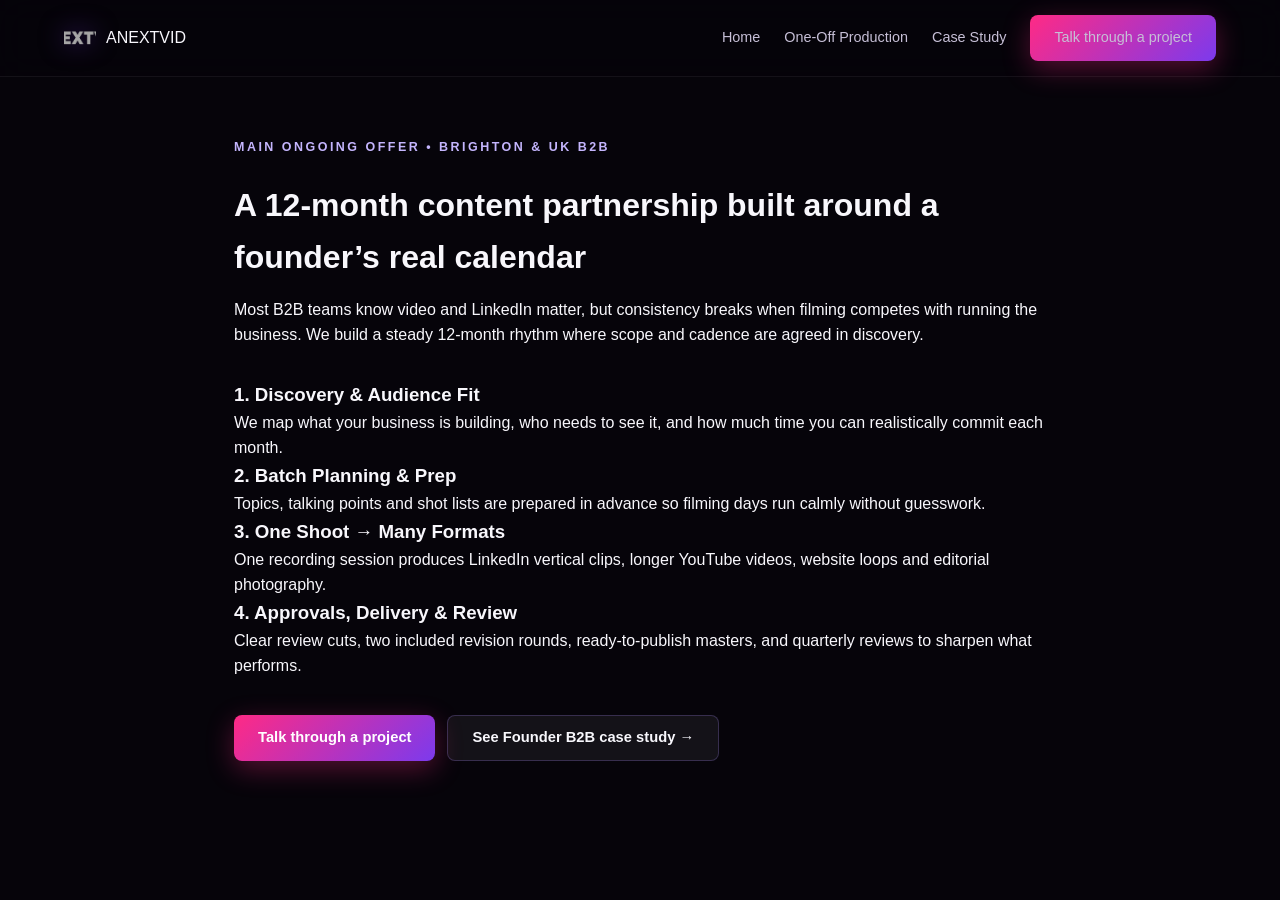
<file: services/12-month-content-partnership/index.html>
<!DOCTYPE html>
<html lang="en">
<head>
  <meta charset="UTF-8" />
  <meta name="viewport" content="width=device-width, initial-scale=1.0" />
  <title>12-Month B2B Content Partnership for Founders | ANEXTVID Brighton</title>
  <meta name="description" content="Ongoing 12-month video, photography and LinkedIn content partnership for busy B2B founders. Discovery, batch filming around your schedule, approvals and multi-channel delivery." />
  <link rel="canonical" href="https://anextvid.com/services/12-month-content-partnership/" />
  <meta name="robots" content="index, follow" />
  <link rel="icon" type="image/png" href="../../assets/images/anextvid.png" />
  <link rel="stylesheet" href="../../shared/tokens.css" />
  <link rel="stylesheet" href="../../style.css" />
  <script type="application/ld+json">
  {
    "@context": "https://schema.org",
    "@type": "Service",
    "name": "12-Month B2B Content Partnership",
    "provider": { "@type": "ProfessionalService", "name": "ANEXTVID", "url": "https://anextvid.com/" },
    "areaServed": ["Brighton", "London", "United Kingdom"],
    "description": "Ongoing video production, photography and LinkedIn content partnership tailored around founder availability."
  }
  </script>
</head>
<body>
  <header class="topbar">
    <div class="container topbar-inner">
      <a href="../../" class="brand" style="display:flex;align-items:center;gap:10px;text-decoration:none;color:inherit;">
        <img src="../../assets/images/anextvid.png" alt="ANEXTVID logo" width="32" height="32" style="width:32px;height:32px;border-radius:8px;object-fit:cover;" />
        <span>ANEXTVID</span>
      </a>
      <nav class="nav" aria-label="Primary">
        <a href="../../">Home</a>
        <a href="../one-off-production/">One-Off Production</a>
        <a href="../../work/founder-b2b-system/">Case Study</a>
        <a href="../../#contact" class="btn btn-neon" data-track-cta="svc_12m_talk_project">Talk through a project</a>
      </nav>
    </div>
  </header>

  <main class="section" style="padding-top:56px;">
    <div class="container" style="max-width:860px;">
      <p class="eyebrow">Main Ongoing Offer • Brighton &amp; UK B2B</p>
      <h1 style="margin-top:8px;">A 12-month content partnership built around a founder’s real calendar</h1>
      <p class="lead" style="margin-top:14px;">Most B2B teams know video and LinkedIn matter, but consistency breaks when filming competes with running the business. We build a steady 12-month rhythm where scope and cadence are agreed in discovery.</p>

      <div class="grid-2" style="margin-top:32px;">
        <article class="card"><h3>1. Discovery &amp; Audience Fit</h3><p>We map what your business is building, who needs to see it, and how much time you can realistically commit each month.</p></article>
        <article class="card"><h3>2. Batch Planning &amp; Prep</h3><p>Topics, talking points and shot lists are prepared in advance so filming days run calmly without guesswork.</p></article>
        <article class="card"><h3>3. One Shoot → Many Formats</h3><p>One recording session produces LinkedIn vertical clips, longer YouTube videos, website loops and editorial photography.</p></article>
        <article class="card"><h3>4. Approvals, Delivery &amp; Review</h3><p>Clear review cuts, two included revision rounds, ready-to-publish masters, and quarterly reviews to sharpen what performs.</p></article>
      </div>

      <div style="margin-top:36px;display:flex;gap:12px;flex-wrap:wrap;">
        <a href="../../?service=12-month-partnership#contact" class="btn btn-neon" data-track-cta="svc_12m_bottom_cta">Talk through a project</a>
        <a href="../../work/founder-b2b-system/" class="btn btn-ghost">See Founder B2B case study →</a>
      </div>
    </div>
  </main>

  <script src="../../shared/analytics.js" defer></script>
</body>
</html>
</file>
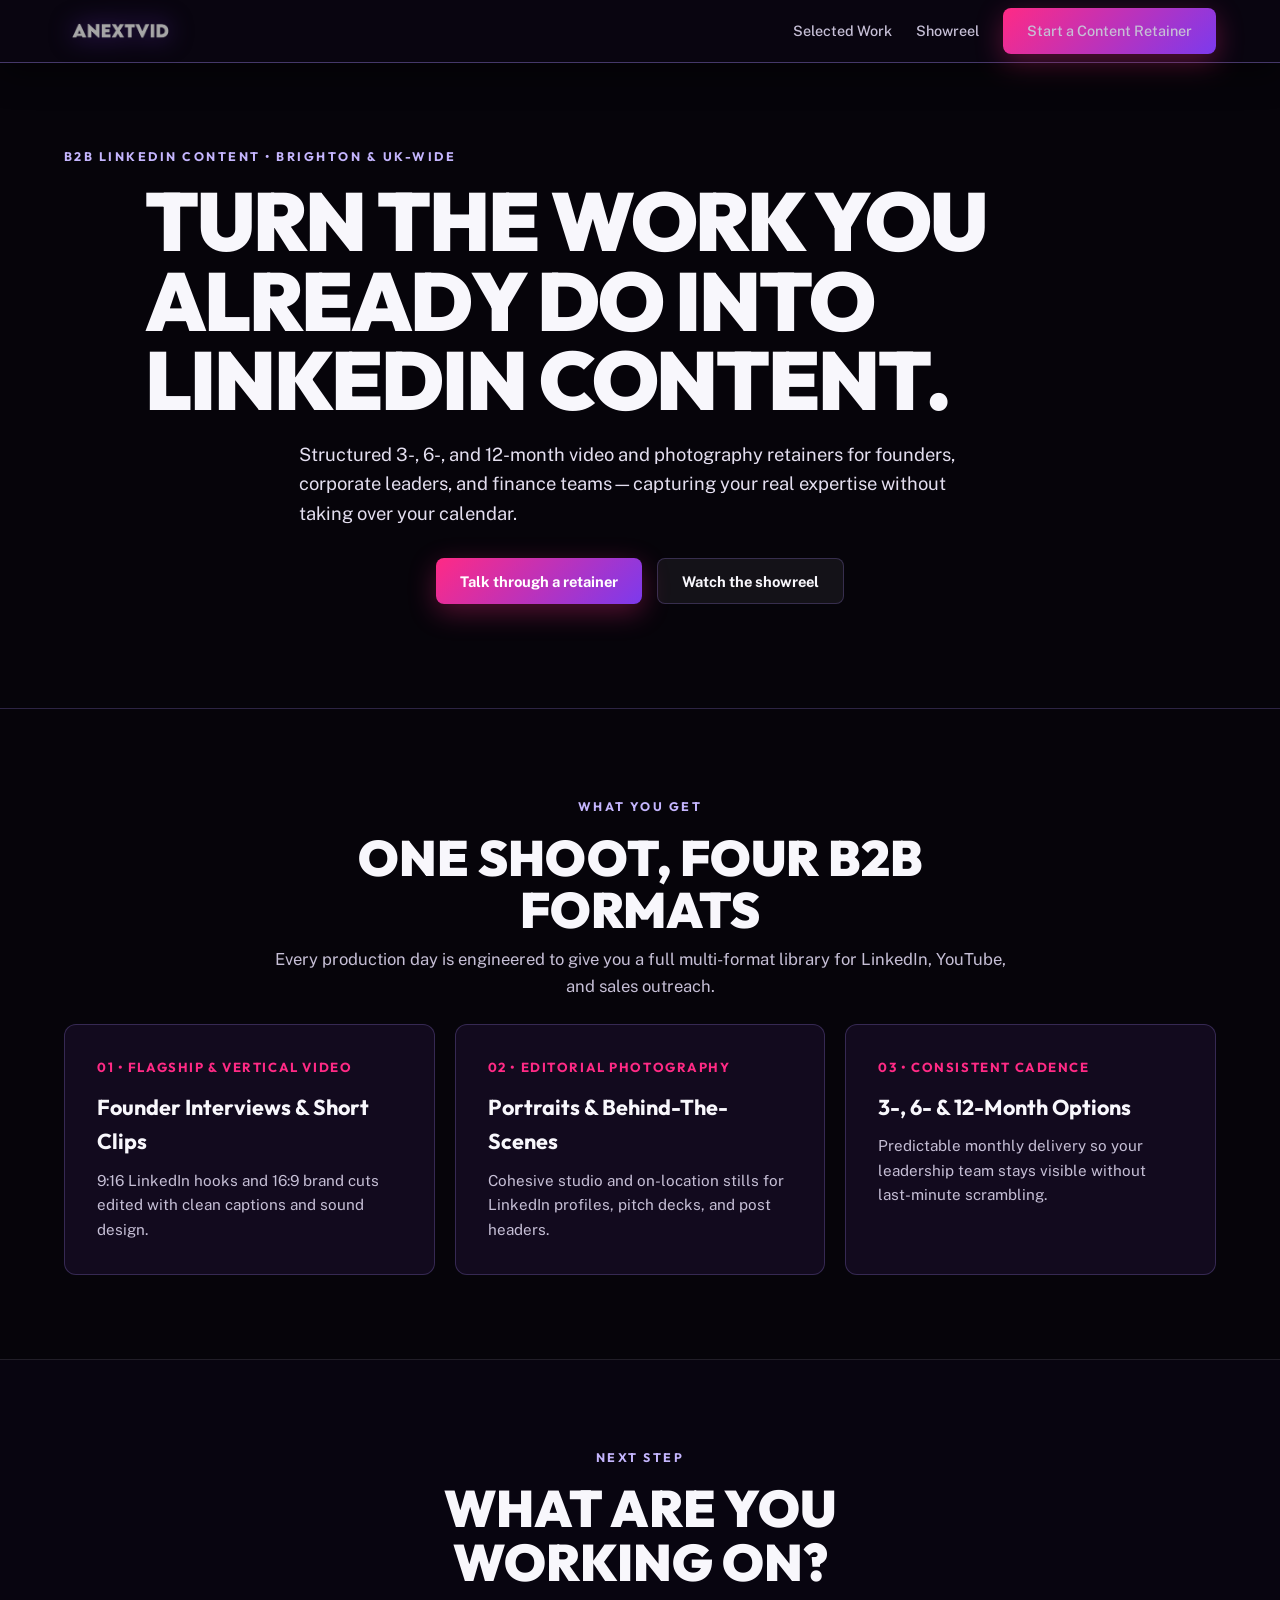
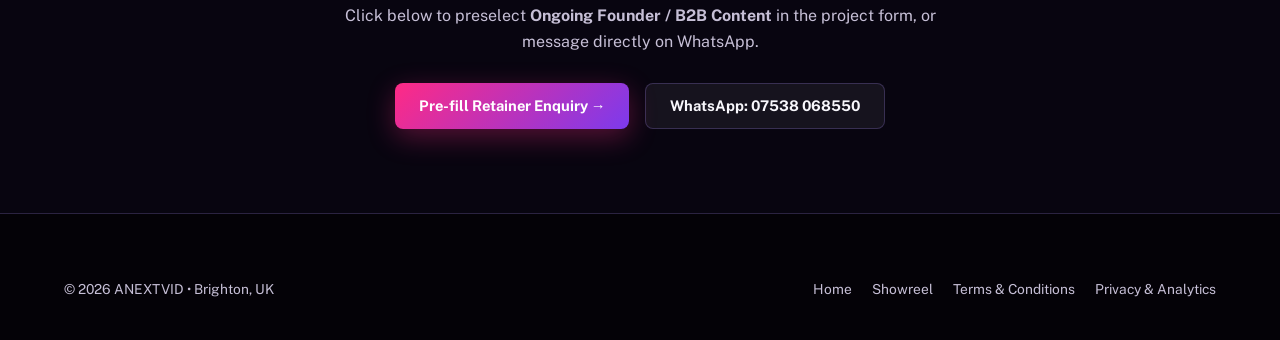
<file: services/b2b-linkedin-content/index.html>
<!DOCTYPE html>
<html lang="en">
<head>
  <meta charset="UTF-8" />
  <meta name="viewport" content="width=device-width, initial-scale=1.0" />
  <title>Founder Personal Branding &amp; B2B LinkedIn Content | ANEXTVID</title>
  <meta name="description" content="Turn one focused video and photography shoot into 3, 6, or 12 months of LinkedIn and B2B authority content. Brighton & UK-wide." />
  <link rel="canonical" href="https://anextvid.com/services/b2b-linkedin-content/" />
  <link rel="icon" type="image/png" href="../../assets/images/anextvid.png" />
  <meta property="og:type" content="website" />
  <meta property="og:url" content="https://anextvid.com/services/b2b-linkedin-content/" />
  <meta property="og:title" content="Founder Personal Branding &amp; B2B LinkedIn Content | ANEXTVID" />
  <meta property="og:description" content="Turn one shoot into flagship video, vertical clips, editorial portraits, and LinkedIn content." />
  <meta property="og:image" content="https://anextvid.com/assets/images/about-us.png" />

  <script type="application/ld+json">
  {
    "@context": "https://schema.org",
    "@type": "Service",
    "name": "Founder Personal Branding & B2B LinkedIn Content",
    "provider": { "@id": "https://anextvid.com/#business" },
    "areaServed": ["Brighton", "United Kingdom"],
    "description": "Structured 3-, 6-, and 12-month B2B video, photography, and LinkedIn content retainers for founders and executives."
  }
  </script>

  <link rel="preconnect" href="https://fonts.googleapis.com">
  <link rel="preconnect" href="https://fonts.gstatic.com" crossorigin>
  <link href="https://fonts.googleapis.com/css2?family=Outfit:wght@700;900&family=Public+Sans:wght@400;500;600;700&display=swap" rel="stylesheet">
  <link rel="stylesheet" href="../../style.css" />
</head>
<body>
  <header class="topbar is-scrolled">
    <div class="container topbar-inner">
      <a href="../../"><img src="../../assets/images/anextvid.png" alt="ANEXTVID" width="500" height="150" /></a>
      <button type="button" class="menu-toggle" aria-expanded="false" aria-controls="svc-nav">Menu</button>
      <nav id="svc-nav" class="nav">
        <a href="../../#selected-work">Selected Work</a>
        <a href="../../watch/showreel/">Showreel</a>
        <a href="../../?service=Ongoing#contact" class="btn btn-neon">Start a Content Retainer</a>
      </nav>
    </div>
  </header>

  <main>
    <section class="hero" style="min-height:auto;padding:5rem 0 4rem;">
      <div class="container">
        <span class="eyebrow">B2B LinkedIn Content • Brighton &amp; UK-Wide</span>
        <h1 style="max-width:18ch;">Turn the work you already do into LinkedIn content.</h1>
        <p class="hero-sub">
          Structured 3-, 6-, and 12-month video and photography retainers for founders, corporate leaders, and finance teams—capturing your real expertise without taking over your calendar.
        </p>
        <div class="hero-cta">
          <a href="../../?service=Ongoing#contact" class="btn btn-neon">Talk through a retainer</a>
          <a href="../../watch/showreel/" class="btn btn-ghost">Watch the showreel</a>
        </div>
      </div>
    </section>

    <section>
      <div class="container">
        <div class="section-head">
          <span class="eyebrow">What You Get</span>
          <h2>One Shoot, Four B2B Formats</h2>
          <p>Every production day is engineered to give you a full multi-format library for LinkedIn, YouTube, and sales outreach.</p>
        </div>
        <div class="cards">
          <article class="panel">
            <span class="panel-num">01 • FLAGSHIP &amp; VERTICAL VIDEO</span>
            <h3>Founder Interviews &amp; Short Clips</h3>
            <p>9:16 LinkedIn hooks and 16:9 brand cuts edited with clean captions and sound design.</p>
          </article>
          <article class="panel">
            <span class="panel-num">02 • EDITORIAL PHOTOGRAPHY</span>
            <h3>Portraits &amp; Behind-The-Scenes</h3>
            <p>Cohesive studio and on-location stills for LinkedIn profiles, pitch decks, and post headers.</p>
          </article>
          <article class="panel">
            <span class="panel-num">03 • CONSISTENT CADENCE</span>
            <h3>3-, 6- &amp; 12-Month Options</h3>
            <p>Predictable monthly delivery so your leadership team stays visible without last-minute scrambling.</p>
          </article>
        </div>
      </div>
    </section>

    <section style="background:#080510;border-top:1px solid var(--border-subtle);">
      <div class="container contact-centered">
        <span class="eyebrow">Next Step</span>
        <h2>What are you working on?</h2>
        <p style="color:var(--muted);margin-bottom:1.75rem;">
          Click below to preselect <strong>Ongoing Founder / B2B Content</strong> in the project form, or message directly on WhatsApp.
        </p>
        <div style="display:flex;justify-content:center;gap:1rem;flex-wrap:wrap;">
          <a href="../../?service=Ongoing#contact" class="btn btn-neon">Pre-fill Retainer Enquiry →</a>
          <a href="https://wa.me/447538068550" target="_blank" rel="noopener" class="btn btn-ghost">WhatsApp: 07538 068550</a>
        </div>
      </div>
    </section>
  </main>

  <footer class="mega-footer">
    <div class="container">
      <div class="foot-flex" style="border-top:0;padding-top:0;">
        <span>© 2026 ANEXTVID • Brighton, UK</span>
        <div style="display:flex;gap:1.25rem;flex-wrap:wrap;">
          <a href="../../">Home</a>
          <a href="../../watch/showreel/">Showreel</a>
          <a href="#" class="js-terms-svc">Terms &amp; Conditions</a>
          <a href="#" class="js-privacy-svc">Privacy &amp; Analytics</a>
        </div>
      </div>
    </div>
  </footer>

  <script src="../../shared/analytics.js"></script>
  <script src="../../shared/site-data.js"></script>
  <script>
    initMobileMenu(".menu-toggle", "#svc-nav");
    initTermsModal(".js-terms-svc");
    initPrivacyModal(".js-privacy-svc");
  </script>
</body>
</html>
</file>
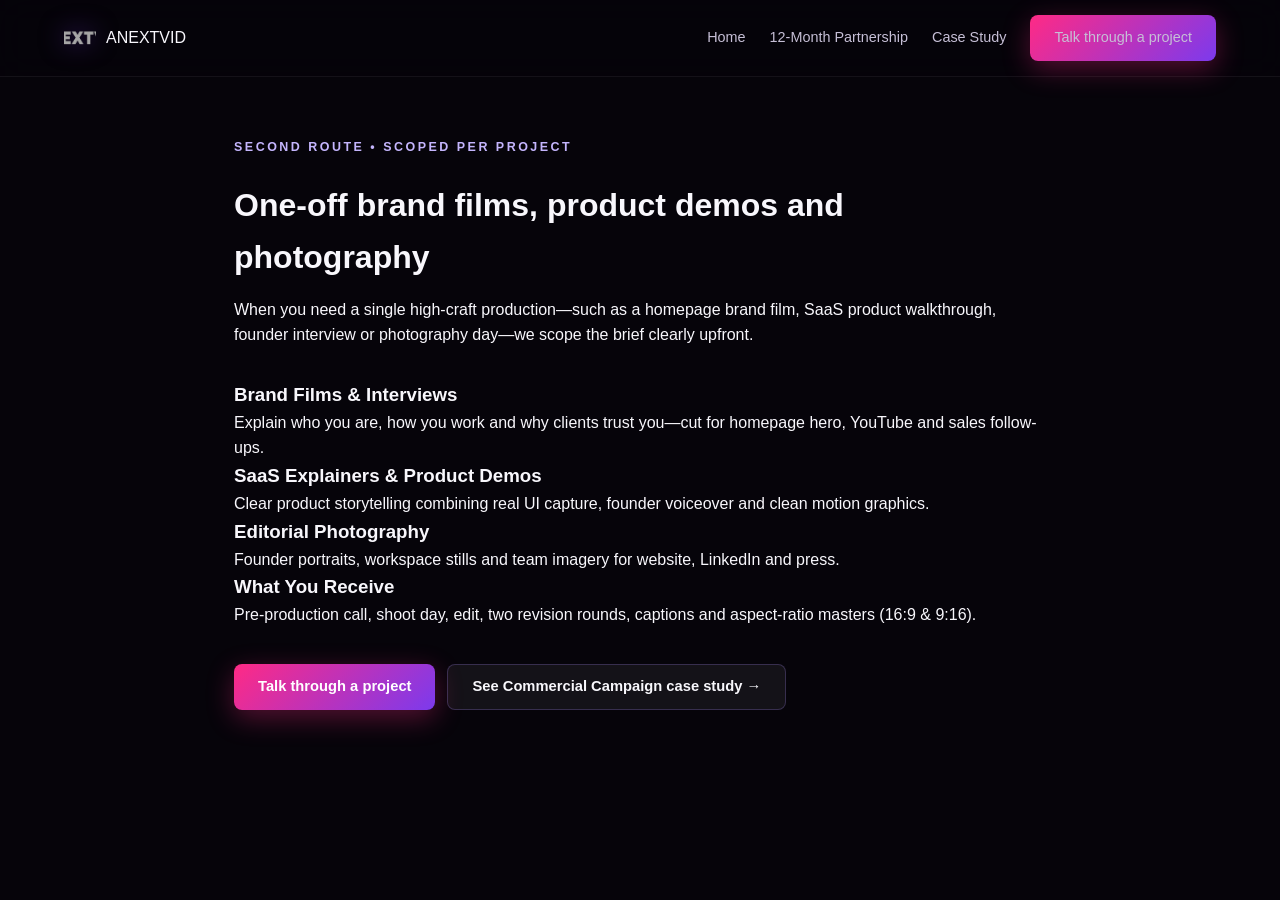
<file: services/one-off-production/index.html>
<!DOCTYPE html>
<html lang="en">
<head>
  <meta charset="UTF-8" />
  <meta name="viewport" content="width=device-width, initial-scale=1.0" />
  <title>One-Off Video &amp; Photography Production | ANEXTVID Brighton</title>
  <meta name="description" content="Focused one-off brand films, SaaS product demos, founder interviews and commercial photography in Brighton and across the UK." />
  <link rel="canonical" href="https://anextvid.com/services/one-off-production/" />
  <meta name="robots" content="index, follow" />
  <link rel="icon" type="image/png" href="../../assets/images/anextvid.png" />
  <link rel="stylesheet" href="../../shared/tokens.css" />
  <link rel="stylesheet" href="../../style.css" />
  <script type="application/ld+json">
  {
    "@context": "https://schema.org",
    "@type": "Service",
    "name": "One-Off Video & Photography Production",
    "provider": { "@type": "ProfessionalService", "name": "ANEXTVID", "url": "https://anextvid.com/" },
    "areaServed": ["Brighton", "London", "United Kingdom"],
    "description": "Scoped brand films, product demos, founder interviews and photography delivered ready to publish."
  }
  </script>
</head>
<body>
  <header class="topbar">
    <div class="container topbar-inner">
      <a href="../../" class="brand" style="display:flex;align-items:center;gap:10px;text-decoration:none;color:inherit;">
        <img src="../../assets/images/anextvid.png" alt="ANEXTVID logo" width="32" height="32" style="width:32px;height:32px;border-radius:8px;object-fit:cover;" />
        <span>ANEXTVID</span>
      </a>
      <nav class="nav" aria-label="Primary">
        <a href="../../">Home</a>
        <a href="../12-month-content-partnership/">12-Month Partnership</a>
        <a href="../../work/commercial-social-campaign/">Case Study</a>
        <a href="../../#contact" class="btn btn-neon" data-track-cta="svc_oneoff_talk_project">Talk through a project</a>
      </nav>
    </div>
  </header>

  <main class="section" style="padding-top:56px;">
    <div class="container" style="max-width:860px;">
      <p class="eyebrow">Second Route • Scoped Per Project</p>
      <h1 style="margin-top:8px;">One-off brand films, product demos and photography</h1>
      <p class="lead" style="margin-top:14px;">When you need a single high-craft production—such as a homepage brand film, SaaS product walkthrough, founder interview or photography day—we scope the brief clearly upfront.</p>

      <div class="grid-2" style="margin-top:32px;">
        <article class="card"><h3>Brand Films &amp; Interviews</h3><p>Explain who you are, how you work and why clients trust you—cut for homepage hero, YouTube and sales follow-ups.</p></article>
        <article class="card"><h3>SaaS Explainers &amp; Product Demos</h3><p>Clear product storytelling combining real UI capture, founder voiceover and clean motion graphics.</p></article>
        <article class="card"><h3>Editorial Photography</h3><p>Founder portraits, workspace stills and team imagery for website, LinkedIn and press.</p></article>
        <article class="card"><h3>What You Receive</h3><p>Pre-production call, shoot day, edit, two revision rounds, captions and aspect-ratio masters (16:9 &amp; 9:16).</p></article>
      </div>

      <div style="margin-top:36px;display:flex;gap:12px;flex-wrap:wrap;">
        <a href="../../?service=one-off-production#contact" class="btn btn-neon" data-track-cta="svc_oneoff_bottom_cta">Talk through a project</a>
        <a href="../../work/commercial-social-campaign/" class="btn btn-ghost">See Commercial Campaign case study →</a>
      </div>
    </div>
  </main>

  <script src="../../shared/analytics.js" defer></script>
</body>
</html>
</file>
<file: shared/tokens.css>
/* Official ANEXTVID Design System Tokens (from ANEXTVID_Design_System/src/styles/tokens.css) */
:root, [data-anext-theme="blue-dark"] {
  --anext-bg: #0B1220;
  --anext-surface: #111E2F;
  --anext-raised: #17283D;
  --anext-primary: #0A66C2;
  --anext-primary-hover: #1679D8;
  --anext-accent: #60A5FA;
  --anext-text: #F9FAFB;
  --anext-muted: #A9B6C9;
  --anext-border: #30445D;
  --anext-radius-sm: 8px;
  --anext-radius-md: 12px;
  --anext-radius-lg: 16px;
  --anext-shadow: 0 6px 20px rgba(0, 0, 0, 0.18);
  --anext-focus: 0 0 0 3px rgba(96, 165, 250, 0.55);
}

[data-anext-theme="blue-light"] {
  --anext-bg: #F7F9FC;
  --anext-surface: #FFFFFF;
  --anext-raised: #F0F4F9;
  --anext-primary: #0A66C2;
  --anext-primary-hover: #084F96;
  --anext-accent: #2563EB;
  --anext-text: #101827;
  --anext-muted: #536174;
  --anext-border: #D5DFEB;
  --anext-shadow: 0 6px 20px rgba(16, 24, 39, 0.08);
  --anext-focus: 0 0 0 3px rgba(37, 99, 235, 0.35);
}

[data-anext-theme="rich-purple"] {
  --anext-bg: #07050B;
  --anext-surface: #130A20;
  --anext-raised: #24103E;
  --anext-primary: #5B21B6;
  --anext-primary-hover: #6D28D9;
  --anext-accent: #A78BFA;
  --anext-text: #F8F5F9;
  --anext-muted: #C7B8CA;
  --anext-border: #35214D;
  --anext-shadow: 0 6px 20px rgba(0, 0, 0, 0.28);
  --anext-focus: 0 0 0 3px rgba(167, 139, 250, 0.45);
}

.anext-button {
  display: inline-flex;
  align-items: center;
  justify-content: center;
  gap: 8px;
  min-height: 44px;
  padding: 0 20px;
  border-radius: var(--anext-radius-sm);
  border: 1px solid transparent;
  font: 600 14px/1.2 inherit;
  text-decoration: none;
  cursor: pointer;
  transition: transform 160ms cubic-bezier(0.2, 0.8, 0.2, 1), box-shadow 160ms, border-color 160ms, background 160ms;
}

.anext-button--primary {
  color: #fff;
  background: linear-gradient(180deg, var(--anext-primary-hover), var(--anext-primary));
  border-color: var(--anext-primary-hover);
  box-shadow: inset 0 1px rgba(255, 255, 255, 0.2), 0 3px 10px rgba(0, 0, 0, 0.15);
}

.anext-button--secondary {
  color: var(--anext-text);
  background: var(--anext-raised);
  border-color: var(--anext-border);
}

.anext-button:hover:not(:disabled) {
  transform: translateY(-1px);
  box-shadow: 0 5px 14px rgba(0, 0, 0, 0.22), 0 0 0 1px var(--anext-accent);
}

.anext-button:focus-visible {
  outline: none;
  box-shadow: var(--anext-focus);
}

@media (prefers-reduced-motion: reduce) {
  .anext-button { transition: none; }
  .anext-button:hover:not(:disabled) { transform: none; }
}
</file>
<file: style.css>
:root {
  --bg: #06040a;
  --surface: #120a1e;
  --surface-2: #1d1033;
  --border: rgba(167, 139, 250, 0.24);
  --border-subtle: rgba(255, 255, 255, 0.1);
  --text: #f8f7fc;
  --muted: #c6bfd6;
  --violet: #7c3aed;
  --violet-soft: #c4b5fd;
  --pink: #ff2a85;
  --paper: #f3f2f7;
  --paper-ink: #0d0914;
  --font-head: 'Outfit', sans-serif;
  --font-body: 'Public Sans', sans-serif;
}

*, *::before, *::after { box-sizing: border-box; margin: 0; padding: 0; }
html { scroll-behavior: smooth; }
body {
  background: var(--bg);
  color: var(--text);
  font-family: var(--font-body);
  line-height: 1.6;
  overflow-x: hidden;
}

a:focus-visible, button:focus-visible, input:focus-visible, select:focus-visible, textarea:focus-visible {
  outline: none;
  box-shadow: 0 0 0 3px rgba(196, 181, 253, 0.55);
}

.container { max-width: 1200px; margin: 0 auto; padding: 0 1.5rem; }

/* Scroll-reactive Navbar + 2px Progress Line */
.topbar {
  position: sticky; top: 0; z-index: 50;
  background: rgba(6, 4, 10, 0.72);
  backdrop-filter: blur(16px);
  border-bottom: 1px solid rgba(255, 255, 255, 0.06);
  transition: background 0.3s ease, border-color 0.3s ease, box-shadow 0.3s ease;
}
.topbar.is-scrolled {
  background: rgba(10, 6, 18, 0.94);
  border-bottom-color: rgba(167, 139, 250, 0.38);
  box-shadow: 0 12px 32px rgba(0, 0, 0, 0.45);
}
.topbar-inner { min-height: 76px; display: flex; align-items: center; justify-content: space-between; gap: 1rem; flex-wrap: wrap; transition: min-height 0.3s ease; }
.topbar.is-scrolled .topbar-inner { min-height: 62px; }
.topbar img { height: 34px; width: auto; display: block; filter: drop-shadow(0 0 12px rgba(124, 58, 237, 0.5)); }

.scroll-progress-bar {
  position: absolute; left: 0; bottom: -1px; width: 100%; height: 2px;
  background: linear-gradient(90deg, var(--violet), var(--pink));
  transform-origin: left center; transform: scaleX(0); pointer-events: none;
}

.menu-toggle {
  display: none; background: var(--surface); color: var(--text);
  border: 1px solid var(--border); border-radius: 8px; padding: 0.45rem 0.9rem;
  font-family: var(--font-head); font-size: 0.85rem; font-weight: 700; cursor: pointer;
}
.nav { display: flex; align-items: center; gap: 1.5rem; flex-wrap: wrap; }
.nav a { color: var(--muted); text-decoration: none; font-size: 0.9rem; font-weight: 500; transition: color 0.2s; }
.nav a:hover { color: var(--text); }

@media (max-width: 840px) {
  .menu-toggle { display: inline-flex; }
  .nav { display: none; width: 100%; flex-direction: column; align-items: flex-start; padding: 1rem 0 1.25rem; border-top: 1px solid var(--border-subtle); gap: 0.9rem; }
  .nav.is-open { display: flex; }
}

.btn {
  display: inline-flex; align-items: center; justify-content: center; gap: 0.5rem;
  min-height: 46px; padding: 0 1.5rem; border-radius: 8px; font-weight: 700; font-size: 0.92rem;
  text-decoration: none; cursor: pointer; border: none; transition: transform 0.2s, box-shadow 0.2s;
}
.btn:hover { transform: translateY(-2px); }
.btn-neon {
  background: linear-gradient(135deg, var(--pink), var(--violet));
  color: #fff; box-shadow: 0 8px 28px rgba(255, 42, 133, 0.32);
}
.btn-neon:hover { box-shadow: 0 12px 34px rgba(255, 42, 133, 0.5); }
.btn-ghost {
  background: rgba(255, 255, 255, 0.06); color: var(--text);
  border: 1px solid var(--border);
}
.btn-ghost:hover { border-color: var(--violet-soft); color: #fff; }

.eyebrow {
  display: inline-block; font-family: var(--font-head); font-size: 0.78rem; font-weight: 700;
  color: var(--violet-soft); letter-spacing: 0.2em; text-transform: uppercase; margin-bottom: 0.9rem;
}

/* Video Hero */
.hero {
  position: relative; padding: 5rem 0 3.5rem; overflow: hidden;
  border-bottom: 1px solid var(--border);
}
.hero-video {
  position: absolute; inset: 0; width: 100%; height: 100%; object-fit: cover;
  opacity: 0.4; filter: contrast(1.08) saturate(1.12); z-index: 0;
}
.hero-scrim {
  position: absolute; inset: 0; z-index: 1;
  background: radial-gradient(circle at 70% 30%, rgba(124, 58, 237, 0.24), transparent 55%),
              linear-gradient(180deg, rgba(6,4,10,0.68) 0%, rgba(6,4,10,0.58) 55%, #06040a 100%);
}
.hero-content { position: relative; z-index: 2; width: 100%; }
.hero h1 {
  font-family: var(--font-head); font-weight: 900; text-transform: uppercase;
  font-size: clamp(2.8rem, 6.4vw, 5.4rem); line-height: 0.97; letter-spacing: -0.025em;
  margin-bottom: 1.25rem; max-width: 14ch;
}
.hero h1 .word { display: inline-block; }
.hero h1 .accent-word {
  background: linear-gradient(90deg, #ffffff 0%, #f472b6 45%, #c4b5fd 85%, #ffffff 100%);
  background-size: 200% auto;
  -webkit-background-clip: text; background-clip: text; color: transparent;
  animation: text-shimmer 6s linear infinite;
}
@keyframes text-shimmer { to { background-position: 200% center; } }

.hero-sub { color: #e4dff0; font-size: 1.15rem; max-width: 56ch; margin-bottom: 1.9rem; }
.hero-cta { display: flex; gap: 0.9rem; flex-wrap: wrap; align-items: center; margin-bottom: 2.5rem; }

.clarity-strip { display: grid; grid-template-columns: repeat(auto-fit, minmax(230px, 1fr)); gap: 1rem; margin-bottom: 1.25rem; }
.clarity-item {
  background: rgba(18, 10, 30, 0.8); backdrop-filter: blur(12px);
  border: 1px solid var(--border); border-radius: 12px; padding: 1.2rem 1.3rem;
}
.clarity-item span {
  display: block; font-family: var(--font-head); font-size: 0.72rem; font-weight: 700;
  text-transform: uppercase; letter-spacing: 0.14em; color: var(--pink); margin-bottom: 0.3rem;
}
.clarity-item strong { display: block; font-size: 1rem; color: #fff; margin-bottom: 0.2rem; }
.clarity-item p { font-size: 0.88rem; color: var(--muted); }

.motion-toggle {
  background: rgba(6,4,10,0.85); color: var(--text); border: 1px solid var(--border);
  border-radius: 6px; padding: 0.42rem 0.85rem; font-size: 0.78rem; font-weight: 600; cursor: pointer;
}

/* 1. Video Frame Expansion (#hero-feature) */
.hero-feature-section { padding: 3.5rem 0 4.5rem; border-bottom: 1px solid var(--border); background: #08050f; }
.hero-feature-frame {
  position: relative; aspect-ratio: 16 / 9; width: 100%; margin: 0 auto; border-radius: 16px; overflow: hidden;
  border: 1px solid var(--border); background: #000; box-shadow: 0 28px 70px rgba(0, 0, 0, 0.65);
  cursor: pointer; will-change: width, border-radius, box-shadow;
}
.hero-feature-frame img, .hero-feature-frame iframe { width: 100%; height: 100%; object-fit: cover; border: 0; display: block; }
.hero-feature-overlay {
  position: absolute; inset: 0; display: flex; flex-direction: column; justify-content: flex-end;
  padding: 2rem; background: linear-gradient(180deg, transparent 35%, rgba(6, 4, 10, 0.88) 100%);
}
.hero-feature-overlay h2 {
  font-family: var(--font-head); font-weight: 900; text-transform: uppercase;
  font-size: clamp(1.4rem, 3vw, 2.3rem); margin-bottom: 0.4rem;
}
.hero-feature-play {
  position: absolute; top: 50%; left: 50%; transform: translate(-50%, -50%);
  width: 84px; height: 84px; border-radius: 50%; border: 2px solid rgba(255,255,255,0.65);
  background: rgba(124, 58, 237, 0.85); color: #fff; font-size: 1.75rem;
  display: grid; place-items: center; cursor: pointer; transition: transform 0.2s, background 0.2s;
}
.hero-feature-frame:hover .hero-feature-play { transform: translate(-50%, -50%) scale(1.08); background: var(--pink); border-color: #fff; }

/* 3. Scroll-Responsive Ticker */
.ticker-band {
  border-bottom: 1px solid var(--border); background: var(--surface);
  padding: 0.95rem 0; overflow: hidden; white-space: nowrap;
}
.ticker-track {
  display: inline-flex; font-family: var(--font-head); font-weight: 900; font-size: 0.95rem;
  letter-spacing: 0.18em; text-transform: uppercase; color: var(--violet-soft);
  will-change: transform;
}
.ticker-copy { display: inline-block; padding-right: 0.5rem; }

/* Sections & Mask-Wipe Headlines */
section { padding: 5.25rem 0; overflow-x: clip; }
.section-head { margin-bottom: 2.75rem; max-width: 68ch; }
.section-head h2 {
  font-family: var(--font-head); font-weight: 900; text-transform: uppercase;
  font-size: clamp(2rem, 4vw, 3.1rem); line-height: 1.05; margin-bottom: 0.65rem;
}
.section-head p { color: var(--muted); font-size: 1.04rem; }

.mask-line { display: block; overflow: hidden; }
.mask-inner { display: block; will-change: transform, clip-path; }

/* 4. Bento Card Motion + Pointer Spotlight (#who-how) */
.bento-2 { display: grid; grid-template-columns: 1fr 1fr; gap: 1.5rem; overflow: hidden; }
@media (max-width: 860px) { .bento-2 { grid-template-columns: 1fr; } }
.bento-violet {
  position: relative; overflow: hidden;
  background: linear-gradient(145deg, #1f1138, #110820);
  border: 1px solid var(--border); border-radius: 16px; padding: 2.6rem;
  display: flex; flex-direction: column; justify-content: space-between;
}
.bento-violet::before {
  content: ""; position: absolute; inset: 0; pointer-events: none; opacity: 0; transition: opacity 0.3s ease;
  background: radial-gradient(360px circle at var(--mx, 50%) var(--my, 50%), rgba(167, 139, 250, 0.22), transparent 65%);
}
@media (hover: hover) and (pointer: fine) {
  .bento-violet:hover::before { opacity: 1; }
}
.bento-violet > * { position: relative; z-index: 1; }
.bento-paper {
  background: var(--paper); color: var(--paper-ink);
  border-radius: 16px; padding: 2.6rem;
  display: flex; flex-direction: column; justify-content: space-between;
}
.bento-violet h2, .bento-paper h2 {
  font-family: var(--font-head); font-weight: 900; text-transform: uppercase;
  font-size: clamp(1.7rem, 2.9vw, 2.35rem); line-height: 1.08; margin-bottom: 1rem;
}
.bento-violet p { color: var(--muted); font-size: 1.02rem; }
.bento-paper p { color: #342f42; font-size: 1.02rem; margin-bottom: 1rem; }

/* YouTube Grid */
.yt-grid { display: grid; grid-template-columns: repeat(auto-fit, minmax(300px, 1fr)); gap: 1.25rem; }
.yt-card {
  background: var(--surface); border: 1px solid var(--border);
  border-radius: 12px; overflow: hidden; cursor: pointer; transition: transform 0.25s, border-color 0.25s;
}
.yt-card:hover { transform: translateY(-4px); border-color: var(--pink); }
.yt-thumb-wrap { position: relative; aspect-ratio: 16 / 9; background: #000; }
.yt-thumb-wrap img, .yt-thumb-wrap iframe { width: 100%; height: 100%; object-fit: cover; border: 0; display: block; }
.yt-play-btn {
  position: absolute; inset: 0; margin: auto; width: 60px; height: 60px; border-radius: 50%;
  border: 1px solid rgba(255,255,255,0.45); background: rgba(6,4,10,0.82); color: #fff;
  font-size: 1.2rem; cursor: pointer; display: grid; place-items: center; transition: transform 0.2s, background 0.2s;
}
.yt-card:hover .yt-play-btn { transform: scale(1.08); background: var(--pink); border-color: #fff; }
.yt-badge {
  position: absolute; top: 0.65rem; left: 0.65rem; font-family: var(--font-head); font-size: 0.72rem; font-weight: 700;
  text-transform: uppercase; letter-spacing: 0.06em; padding: 0.28rem 0.65rem; border-radius: 4px; background: rgba(6,4,10,0.85); color: var(--violet-soft);
}
.yt-meta { padding: 1rem 1.2rem; display: flex; gap: 0.75rem; align-items: center; }
.yt-index { font-family: var(--font-head); color: var(--pink); font-size: 0.9rem; font-weight: 900; }
.yt-meta h3 { font-size: 0.98rem; }

/* 5. Assembling 2D Vector Grid + Case Study */
.case-meta-grid { display: grid; grid-template-columns: repeat(auto-fit, minmax(220px, 1fr)); gap: 1rem; margin-bottom: 2.25rem; }
.case-meta-card { background: var(--surface); border: 1px solid var(--border); border-radius: 10px; padding: 1.2rem; }
.case-meta-card strong { display: block; font-family: var(--font-head); font-size: 0.75rem; text-transform: uppercase; letter-spacing: 0.12em; color: var(--violet-soft); margin-bottom: 0.35rem; }
.case-meta-card p { font-size: 0.9rem; color: var(--muted); }

.assemble-grid { display: grid; grid-template-columns: repeat(auto-fit, minmax(240px, 1fr)); gap: 1.15rem; }
.assemble-item { background: var(--surface); border: 1px solid var(--border); border-radius: 14px; overflow: hidden; }
.vector-stage {
  aspect-ratio: 4 / 3; background: radial-gradient(circle at 50% 30%, rgba(124,58,237,0.22), #090611 75%);
  display: grid; place-items: center; padding: 1.5rem; border-bottom: 1px solid var(--border-subtle);
}
.vector-stage svg { width: 100%; max-width: 170px; height: auto; display: block; }
.assemble-item figcaption { padding: 1.1rem 1.2rem; font-size: 0.9rem; color: var(--muted); }
.assemble-item strong { display: block; color: var(--text); font-family: var(--font-head); font-size: 1.05rem; margin-bottom: 0.25rem; }

/* Services */
.cards { display: grid; grid-template-columns: repeat(auto-fit, minmax(280px, 1fr)); gap: 1.25rem; }
.panel {
  background: var(--surface); border: 1px solid var(--border);
  border-radius: 12px; padding: 2rem; transition: border-color 0.25s, transform 0.25s;
}
.panel:hover { border-color: var(--pink); transform: translateY(-3px); }
.panel-num { font-family: var(--font-head); color: var(--pink); font-size: 0.82rem; font-weight: 700; letter-spacing: 0.12em; margin-bottom: 0.75rem; display: block; }
.panel h3 { font-family: var(--font-head); font-size: 1.35rem; margin-bottom: 0.65rem; }
.panel p { color: var(--muted); font-size: 0.95rem; }

/* Centered Stacked Contact Section */
.contact-centered { max-width: 680px; margin: 0 auto; text-align: center; }
.contact-centered h2 {
  font-family: var(--font-head); font-weight: 900; text-transform: uppercase;
  font-size: clamp(2.1rem, 4.2vw, 3.2rem); line-height: 1.05; margin-bottom: 0.85rem;
}
.contact-details { display: flex; justify-content: center; gap: 1.5rem; flex-wrap: wrap; margin: 1.25rem 0 2rem; font-size: 0.95rem; }
.contact-details a { color: var(--violet-soft); font-weight: 600; text-decoration: none; }
.contact-details a:hover { color: #fff; }
.form { display: grid; gap: 0.95rem; text-align: left; }
.form input, .form select, .form textarea {
  width: 100%; padding: 0.95rem 1.05rem; border-radius: 10px;
  background: var(--surface); border: 1px solid var(--border); color: var(--text); font-family: inherit; font-size: 0.96rem;
}
.form textarea { min-height: 120px; }
.form-status { font-size: 0.88rem; color: var(--violet-soft); text-align: center; }

/* 6. Giant Bold Editorial Footer */
.mega-footer {
  border-top: 1px solid var(--border); background: #040207; padding: 4rem 0 2.5rem; overflow: hidden;
}
.mega-wordmark {
  font-family: var(--font-head); font-weight: 900; text-transform: uppercase;
  font-size: clamp(3.6rem, 15vw, 11.5rem); line-height: 0.88; letter-spacing: -0.03em;
  text-align: center; margin-bottom: 2.5rem; user-select: none;
  background: linear-gradient(180deg, #ffffff 30%, rgba(196, 181, 253, 0.4) 100%);
  -webkit-background-clip: text; background-clip: text; color: transparent;
  filter: drop-shadow(0 0 24px rgba(124, 58, 237, 0.28));
  will-change: transform, opacity;
}
.foot-flex {
  display: flex; justify-content: space-between; align-items: center; flex-wrap: wrap; gap: 1rem;
  padding-top: 1.5rem; border-top: 1px solid var(--border-subtle); color: var(--muted); font-size: 0.86rem;
}
.foot-flex a { color: var(--muted); text-decoration: none; }
.foot-flex a:hover { color: #fff; }

.version-pill {
  position: fixed; bottom: 1rem; left: 1rem; z-index: 60;
  background: rgba(18, 10, 30, 0.94); border: 1px solid var(--border);
  border-radius: 999px; padding: 0.4rem 0.75rem; display: flex; gap: 0.45rem; font-size: 0.78rem;
}
.version-pill a { color: var(--muted); text-decoration: none; padding: 0.2rem 0.5rem; border-radius: 999px; }
.version-pill a.active { background: var(--pink); color: #fff; }

.av-modal[hidden] { display: none; }
.av-modal { position: fixed; inset: 0; z-index: 100; display: grid; place-items: center; padding: 1.5rem; }
.av-modal-backdrop { position: absolute; inset: 0; background: rgba(0,0,0,0.78); }
.av-modal-dialog {
  position: relative; max-width: 720px; width: 100%; max-height: 82vh; overflow-y: auto;
  background: var(--surface); border: 1px solid var(--border); border-radius: 12px; padding: 1.75rem;
}
.av-modal-header { display: flex; justify-content: space-between; align-items: center; margin-bottom: 1rem; }
.av-modal-close { background: none; border: none; color: #fff; font-size: 1.2rem; cursor: pointer; padding: 0.25rem 0.5rem; }
.av-modal-body h4 { margin: 1rem 0 0.35rem; color: var(--violet-soft); }
.av-modal-body p, .av-modal-body li { color: var(--muted); font-size: 0.9rem; margin-bottom: 0.4rem; }
.av-modal-body ul { padding-left: 1.2rem; }

@media (prefers-reduced-motion: reduce) {
  .hero h1 .accent-word { animation: none; }
  .scroll-progress-bar { display: none; }
}


/* === Preview B Upgrade: View Transitions, Controls, Portrait Depth & Portfolio === */
@view-transition {
  navigation: auto;
}

@media (prefers-reduced-motion: reduce) {
  @view-transition {
    navigation: none;
  }
}

.btn,
button,
summary {
  transition: transform 0.14s ease, box-shadow 0.2s ease, background-color 0.2s ease, border-color 0.2s ease;
}
.btn:focus-visible,
button:focus-visible,
a:focus-visible,
summary:focus-visible,
input:focus-visible,
select:focus-visible,
textarea:focus-visible {
  outline: 2px solid #c084fc;
  outline-offset: 3px;
}
.btn:active,
button:active {
  transform: translateY(1px) scale(0.985);
}
.btn.is-loading {
  opacity: 0.72;
  pointer-events: none;
  cursor: wait;
}
.form-status.is-success {
  color: #86efac;
  background: rgba(22, 163, 74, 0.14);
  border: 1px solid rgba(134, 239, 172, 0.35);
  padding: 10px 14px;
  border-radius: 10px;
}

.hero-media-toggle {
  position: absolute;
  right: 20px;
  bottom: 20px;
  z-index: 4;
  background: rgba(10, 8, 18, 0.78);
  color: #f4f1ea;
  border: 1px solid rgba(255, 255, 255, 0.24);
  border-radius: 999px;
  padding: 7px 14px;
  font-size: 12px;
  font-weight: 600;
  cursor: pointer;
  backdrop-filter: blur(8px);
}
.hero-media-toggle:hover {
  border-color: #a855f7;
  background: rgba(28, 16, 48, 0.9);
}

.ticker-band-wrap {
  position: relative;
}
.ticker-toggle {
  position: absolute;
  right: 16px;
  top: 50%;
  transform: translateY(-50%);
  z-index: 5;
  background: rgba(10, 8, 18, 0.85);
  color: #f4f1ea;
  border: 1px solid rgba(168, 85, 247, 0.45);
  border-radius: 999px;
  padding: 4px 12px;
  font-size: 11px;
  font-weight: 700;
  letter-spacing: 0.04em;
  text-transform: uppercase;
  cursor: pointer;
}
.ticker-toggle:hover {
  background: #7c3aed;
  border-color: #c084fc;
}

.offer-routes {
  display: grid;
  grid-template-columns: 1.2fr 1fr;
  gap: 16px;
  margin-top: 20px;
}
.offer-route-card {
  background: rgba(255, 255, 255, 0.03);
  border: 1px solid rgba(255, 255, 255, 0.12);
  border-radius: 18px;
  padding: 22px;
  display: flex;
  flex-direction: column;
  justify-content: space-between;
  gap: 14px;
}
.offer-route-card--primary {
  background: linear-gradient(145deg, rgba(124, 58, 237, 0.2), rgba(16, 10, 28, 0.92));
  border-color: rgba(168, 85, 247, 0.55);
}
.offer-badge {
  display: inline-block;
  font-size: 11px;
  font-weight: 700;
  letter-spacing: 0.08em;
  text-transform: uppercase;
  color: #d8b4fe;
  margin-bottom: 6px;
}

.yt-card {
  transition: transform 0.22s ease, border-color 0.22s ease, box-shadow 0.22s ease;
}
.yt-card:hover,
.yt-card:focus-within {
  transform: translateY(-4px);
  border-color: rgba(168, 85, 247, 0.65);
  box-shadow: 0 18px 40px rgba(124, 58, 237, 0.18);
}
.yt-card-actions {
  display: flex;
  flex-wrap: wrap;
  gap: 10px;
  margin-top: 12px;
}
.yt-action-btn {
  display: inline-flex;
  align-items: center;
  gap: 6px;
  font-size: 12px;
  font-weight: 700;
  padding: 7px 12px;
  border-radius: 999px;
  text-decoration: none;
  cursor: pointer;
}
.yt-action-btn--play {
  background: #7c3aed;
  color: #fff;
  border: 1px solid #a855f7;
}
.yt-action-btn--case {
  background: rgba(255, 255, 255, 0.06);
  color: #f4f1ea;
  border: 1px solid rgba(255, 255, 255, 0.2);
}
.yt-action-btn--case:hover {
  border-color: #c084fc;
}

.founder-study {
  display: grid;
  grid-template-columns: 0.95fr 1.25fr;
  gap: 24px;
  align-items: center;
  margin-top: 28px;
}
.founder-portrait-stage {
  position: relative;
  border-radius: 20px;
  overflow: hidden;
  border: 1px solid rgba(168, 85, 247, 0.35);
  background: #0d0816;
  aspect-ratio: 4 / 5;
  max-height: 440px;
  transform-style: preserve-3d;
}
.founder-layer-bg {
  position: absolute;
  inset: -12%;
  background: radial-gradient(circle at 50% 32%, rgba(168, 85, 247, 0.36), rgba(10, 6, 18, 0.95) 70%);
  transform: translate3d(calc(var(--px, 0) * -10px), calc(var(--py, 0) * -10px), 0);
  transition: transform 0.16s ease-out;
}
.founder-layer-fg {
  position: relative;
  width: 100%;
  height: 100%;
  object-fit: cover;
  display: block;
  transform: scale(1.04) translate3d(calc(var(--px, 0) * 10px), calc(var(--py, 0) * 8px), 0);
  transition: transform 0.16s ease-out;
}
.founder-depth-badge {
  position: absolute;
  left: 16px;
  bottom: 16px;
  background: rgba(10, 8, 18, 0.86);
  border: 1px solid rgba(168, 85, 247, 0.45);
  color: #f4f1ea;
  padding: 8px 12px;
  border-radius: 12px;
  font-size: 12px;
  font-weight: 600;
  transform: translate3d(calc(var(--px, 0) * 16px), calc(var(--py, 0) * 12px), 0);
  transition: transform 0.16s ease-out;
}
@media (hover: none), (pointer: coarse), (prefers-reduced-motion: reduce) {
  .founder-layer-bg,
  .founder-layer-fg,
  .founder-depth-badge {
    transform: none !important;
  }
}

.faq-list {
  display: grid;
  gap: 12px;
  margin-top: 22px;
}
.faq-item {
  background: rgba(255, 255, 255, 0.03);
  border: 1px solid rgba(255, 255, 255, 0.12);
  border-radius: 14px;
  padding: 16px 20px;
}
.faq-item[open] {
  border-color: rgba(168, 85, 247, 0.55);
  background: rgba(124, 58, 237, 0.08);
}
.faq-item summary {
  cursor: pointer;
  font-weight: 700;
  font-size: 16px;
  list-style: none;
  display: flex;
  justify-content: space-between;
  align-items: center;
  gap: 12px;
}
.faq-item summary::after {
  content: "+";
  font-size: 20px;
  color: #c084fc;
}
.faq-item[open] summary::after {
  content: "−";
}
.faq-item p {
  margin: 12px 0 0;
  color: rgba(244, 241, 234, 0.85);
  line-height: 1.6;
}

.service-expand {
  margin-top: 12px;
  border-top: 1px solid rgba(255, 255, 255, 0.1);
  padding-top: 10px;
}
.service-expand summary {
  cursor: pointer;
  font-size: 13px;
  font-weight: 700;
  color: #d8b4fe;
}
.service-expand p {
  margin: 8px 0 0;
  font-size: 13.5px;
  color: rgba(244, 241, 234, 0.82);
}

.case-hero-media {
  border-radius: 18px;
  overflow: hidden;
  border: 1px solid rgba(168, 85, 247, 0.35);
  aspect-ratio: 16 / 9;
  background: #0d0816;
}
.case-hero-media img {
  width: 100%;
  height: 100%;
  object-fit: cover;
  display: block;
}

.footer-link-btn {
  background: none;
  border: 0;
  padding: 0;
  color: inherit;
  font: inherit;
  cursor: pointer;
  text-decoration: underline;
  text-underline-offset: 3px;
}

@media (max-width: 820px) {
  .offer-routes,
  .founder-study {
    grid-template-columns: 1fr;
  }
}


/* === Responsive Centering, 3-Route Offers, Mobile Nav & Landscape Tuning === */
.section-head {
  text-align: center;
  max-width: 760px;
  margin: 0 auto 24px;
}
.section-head .lead {
  margin-left: auto;
  margin-right: auto;
}
.hero-content {
  text-align: center;
  display: flex;
  flex-direction: column;
  align-items: center;
}
.hero h1 {
  max-width: 16ch;
  margin-left: auto;
  margin-right: auto;
}
.hero-sub {
  max-width: 62ch;
  margin-left: auto;
  margin-right: auto;
}
.hero-cta {
  justify-content: center;
}
.clarity-strip {
  width: 100%;
}
.offer-routes--three {
  display: grid;
  grid-template-columns: repeat(3, minmax(0, 1fr));
  gap: 16px;
  margin-top: 24px;
}
.faq-list {
  max-width: 780px;
  margin: 22px auto 0;
  text-align: left;
}
.faq-item p strong {
  color: #f4f1ea;
}

@media (max-width: 960px) {
  .offer-routes--three {
    grid-template-columns: 1fr;
  }
  .founder-study {
    grid-template-columns: 1fr;
    text-align: center;
  }
  .founder-portrait-stage {
    margin: 0 auto;
    max-width: 360px;
    width: 100%;
  }
}

@media (max-height: 480px) and (orientation: landscape) {
  .hero {
    padding: 2.25rem 0 2rem;
  }
  .hero h1 {
    font-size: clamp(1.9rem, 4.8vw, 2.8rem);
    margin-bottom: 0.75rem;
  }
  .hero-sub {
    font-size: 0.95rem;
    margin-bottom: 1rem;
  }
  .clarity-strip {
    margin-top: 1.25rem;
  }
}
</file>
